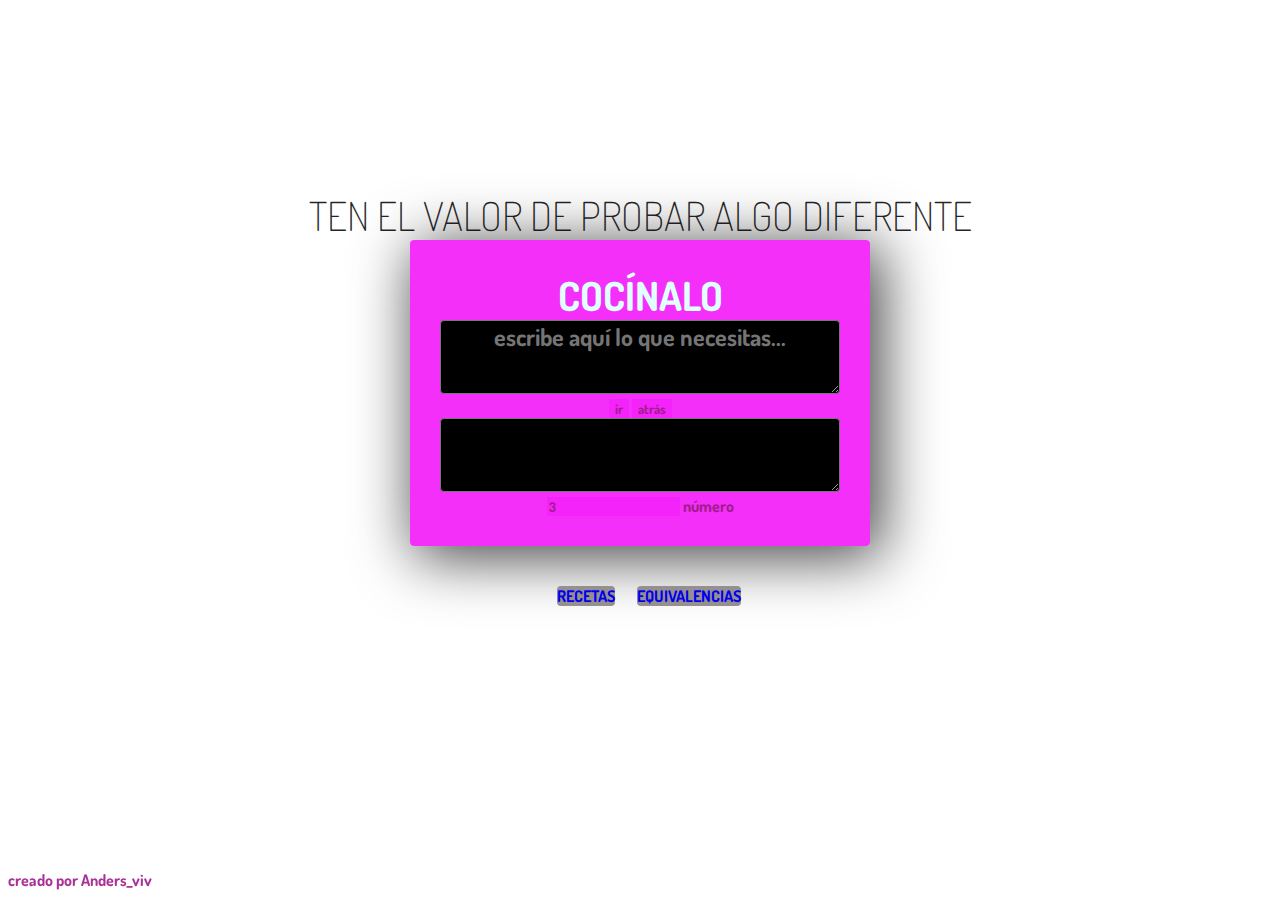
<file: index.html>
<!DOCTYPE html>
  <html>
  <head>
      <meta charset="UTF-8">
      <title>cipher proyect</title>

      <link rel="stylesheet" href="style.css">
  </head>
  <body>

    <h1>TEN EL VALOR DE PROBAR ALGO DIFERENTE</h1>
    <main>
 <h2>COCÍNALO</h2>
 <!--creamos el area que recibirá el mensaje a codificar-->
  <form id="cifrador" autocomplete="off" spellcheck="false"></form> <!--no mostrará el historial de cosas que descargamos en los inputs-->
  <textarea  name="decode" id="inputCipher"  placeholder="escribe aquí lo que necesitas..."></textarea>
  
  <!--creamos 2 botones, uno para cifrar y otro para descifrar-->
 <button type="submit"  id="cipherEncode">ir</button>
 <button type="submit"  id="cipherDecode">atrás</button>

 <!--creamos el área que entregará el mensaje ya cifrado y un input que solicitará el número de espacio en que queremos que cifre-->
 <div class="rango">
 <textarea name="encode" id="outputCipher" readonly></textarea>
  <input type="number" id="offsetCipher" value= "3">
  <label id="offsetLabel"><strong>número</strong></label>
 </div>
 </main><br><br>

 <!--creamos 2 links, uno para recetas y otro para equivalencias, se abrirán en otra pestaña-->
 <section>
<article class="caja1"> <a href="index2.html" target="_blank">RECETAS</a></article>
<article class="caja2"> <a href="index3.html" target="_blank">EQUIVALENCIAS</a></article>
</section>

<br><br><br><br>
<div class="footer">creado por Anders_viv</div><br>

<script type="module" src="index.js" ></script>


  </body>
</html>
</file>
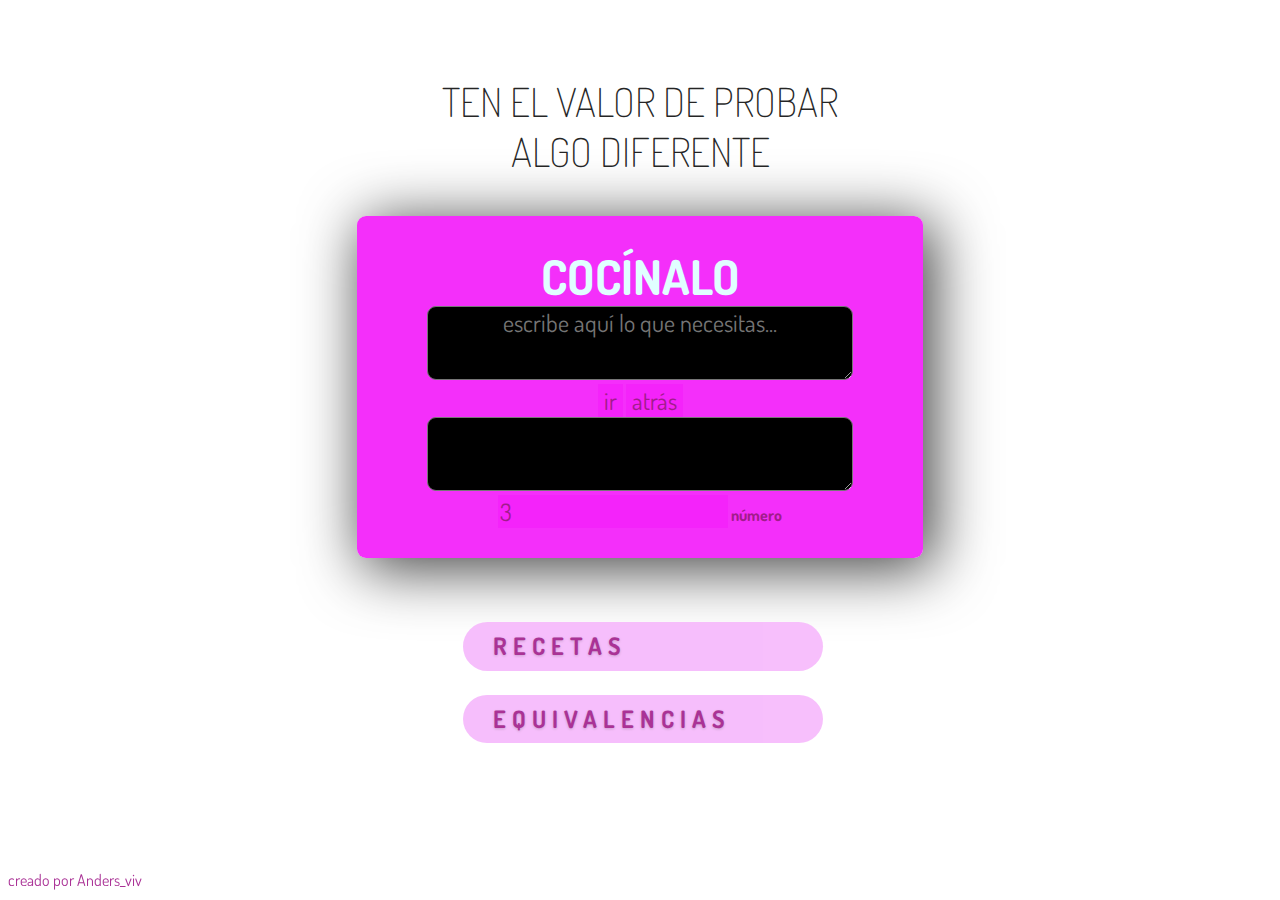
<file: src/index.html>
<!DOCTYPE html>
<html>

<head>
  
<meta name="viewport" content="width=device-width, initial-scale=1.0">
  <meta charset="UTF-8" />
  <title>cipher proyect</title>

  <link rel="stylesheet" href="style.css" />
</head>

<body>
  <h1>TEN EL VALOR DE PROBAR <br> ALGO DIFERENTE</h1>
  <br /><br />
  <main>
    <h2>COCÍNALO</h2>
    <!--creamos el area que recibirá el mensaje a codificar-->
    <form id="cifrador" autocomplete="off" spellcheck="false"></form>
    <!--no mostrará el historial de cosas que descargamos en los inputs-->
    <textarea name="decode" id="inputCipher" placeholder="escribe aquí lo que necesitas..."></textarea>
    <br>
    <!--creamos 2 botones, uno para cifrar y otro para descifrar-->
    <button type="submit" id="cipherEncode">ir</button>
    <button type="submit" id="cipherDecode">atrás</button>

    <!--creamos el área que entregará el mensaje ya cifrado y un input que solicitará el número de espacio en que queremos que cifre-->
    <div class="rango">
      <textarea name="encode" id="outputCipher" readonly></textarea>
      <input type="number" id="offsetCipher" value="3" />
      <label id="offsetLabel"><strong>número</strong></label>
    </div>
  </main>
  <br /><br />

  <!--creamos 2 links, uno para recetas y otro para equivalencias, se abrirán en otra pestaña-->
  <section>
    <div class="container-link">
   
      <a href="index2.html" target="_blank">  <button class="caja1"> RECETAS  </button></a>
    
 
    
      <a href="index3.html" target="_blank">  <button class="caja2">EQUIVALENCIAS </button> </a>
   
  </div>
  </section>

  <br /><br /><br /><br />
  <div class="footer">creado por Anders_viv</div>
  <br />

  <script type="module" src="index.js"></script>
</body>

</html>
</file>
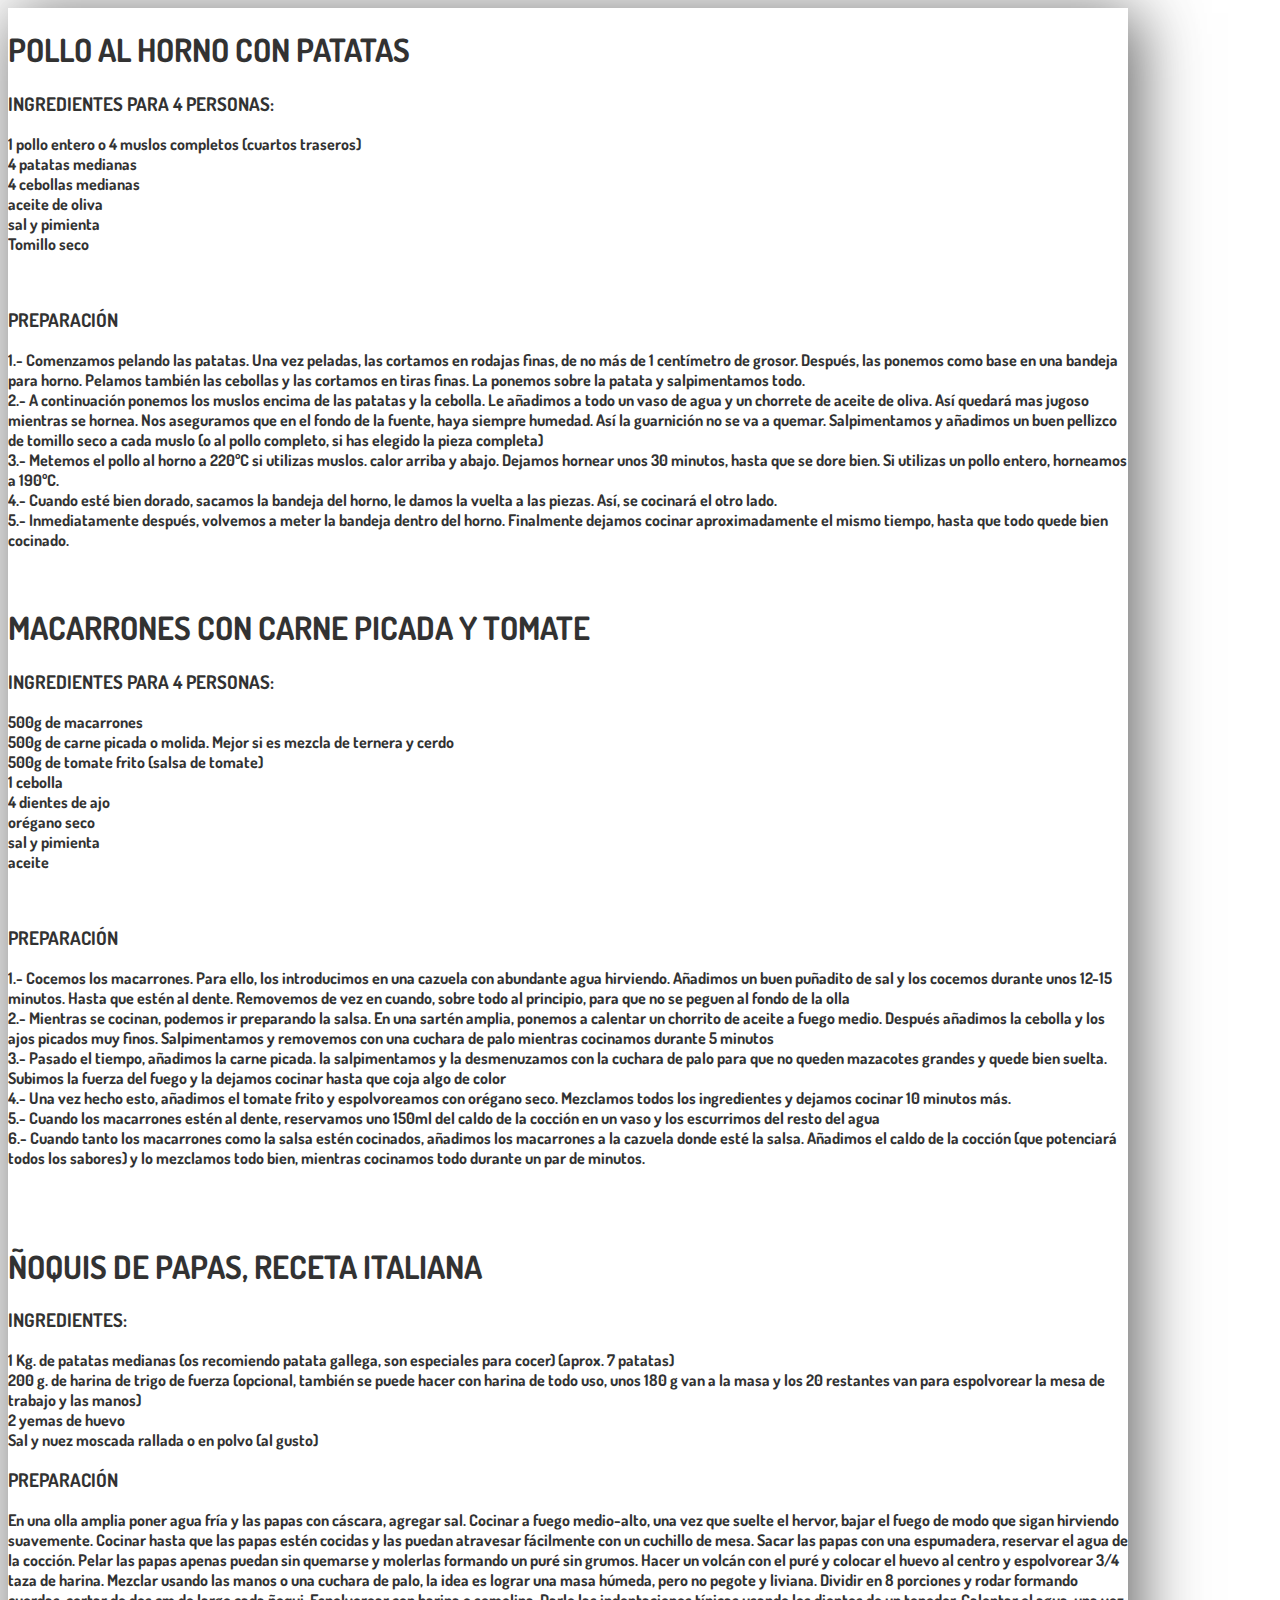
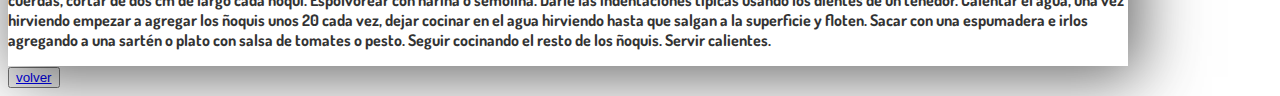
<file: index2.html>
<!DOCTYPE html>
<html lang="en">
<head>
    <meta charset="UTF-8">
    <meta http-equiv="X-UA-Compatible" content="IE=edge">
    <meta name="viewport" content="width=device-width, initial-scale=1.0">
    <title>RECETAS</title>
</head>
<body>

    <!--aunque no es la mejor práctica, modificaremos el estilo de este html desde aquí creando una etiqueta "style"-->
    <style>
        /*importaremos un tipo de letra, le agregaremos grosor y pondremos un fondo de imagen desde internet*/
         @import url('https://fonts.googleapis.com/css2?family=Dosis:wght@300&display=swap');
 body { 
           font-family:'Dosis', sans-serif; 
           font-weight: bold;
           background-image: url(https://image.freepik.com/vector-gratis/patron-cocina-abstracto_1042-277.jpg);
        }
        /*alteraremos el contenido de nuestro "main"*/
 main { 
    overflow: auto; /*recortar o no contenido*/
    width: 70rem; /*ancho*/
    position: relative;
    box-shadow: 8px 8px 60px 3px rgb(0 0 0/75%); /*esto sig que en el eje de X y de Y se vera igual, luego que tan borrosa sera (blur-radius y cuanto abarcará (spread radius) y el color*/
    background-color: #fff;
    opacity: 80%;
      }
         </style> 

         <main id= "recetas">
            <h1>POLLO AL HORNO CON PATATAS</h1>
            <h3>INGREDIENTES PARA 4 PERSONAS:</h3>
            <p>1 pollo entero o 4 muslos completos (cuartos traseros) <br>
             4 patatas medianas <br>
             4 cebollas medianas <br>
             aceite de oliva <br>
             sal y pimienta <br>
             Tomillo seco</p> <br>
             <h3>PREPARACIÓN</h3>
             <p>1.- Comenzamos pelando las patatas. Una vez peladas, las cortamos en rodajas finas, de no más de 1 centímetro de grosor. Después, las ponemos como base en una bandeja para horno. Pelamos también las cebollas y las cortamos en tiras finas. La ponemos sobre la patata y salpimentamos todo. <br>
                 2.- A continuación ponemos los muslos encima de las patatas y la cebolla. Le añadimos a todo un vaso de agua y un chorrete de aceite de oliva. Así quedará mas jugoso mientras se hornea. Nos aseguramos que en el fondo de la fuente, haya siempre humedad. Así la guarnición no se va a quemar. Salpimentamos y añadimos un buen pellizco de tomillo seco a cada muslo (o al pollo completo, si has elegido la pieza completa) <br>
                 3.- Metemos el pollo al horno a 220ºC si utilizas muslos. calor arriba y abajo. Dejamos hornear unos 30 minutos, hasta que se dore bien. Si utilizas un pollo entero, horneamos a 190ºC. <br>
                 4.- Cuando esté bien dorado, sacamos la bandeja del horno, le damos la vuelta a las piezas. Así, se cocinará el otro lado. <br>
                 5.- Inmediatamente después, volvemos a meter la bandeja dentro del horno. Finalmente dejamos cocinar aproximadamente el mismo tiempo, hasta que todo quede bien cocinado.</p><br>
         
          
            <h1>MACARRONES CON CARNE PICADA Y TOMATE</h1>
            <h3>INGREDIENTES PARA 4 PERSONAS:</h3>
            <p>500g de macarrones <br>
             500g de carne picada o molida. Mejor si es mezcla de ternera y cerdo <br>
             500g de tomate frito (salsa de tomate) <br>
             1 cebolla <br>
             4 dientes de ajo <br>
             orégano seco <br>
             sal y pimienta <br>
             aceite</p> <br>
            <h3>PREPARACIÓN</h3>
             <p>1.- Cocemos los macarrones. Para ello, los introducimos en una cazuela con abundante agua hirviendo. Añadimos un buen puñadito de sal y los cocemos durante unos 12-15 minutos. Hasta que estén al dente. Removemos de vez en cuando, sobre todo al principio, para que no se peguen al fondo de la olla <br>
                 2.- Mientras se cocinan, podemos ir preparando la salsa. En una sartén amplia, ponemos a calentar un chorrito de aceite a fuego medio. Después añadimos la cebolla y los ajos picados muy finos. Salpimentamos y removemos con una cuchara de palo mientras cocinamos durante 5 minutos <br>
                 3.- Pasado el tiempo, añadimos la carne picada. la salpimentamos y la desmenuzamos con la cuchara de palo para que no queden mazacotes grandes y quede bien suelta. Subimos la fuerza del fuego y la dejamos cocinar hasta que coja algo de color <br>
                 4.- Una vez hecho esto, añadimos el tomate frito y espolvoreamos con orégano seco. Mezclamos todos los ingredientes y dejamos cocinar 10 minutos más. <br>
                 5.- Cuando los macarrones estén al dente, reservamos uno 150ml del caldo de la cocción en un vaso y los escurrimos del resto del agua <br>
                 6.- Cuando tanto los macarrones como la salsa estén cocinados, añadimos los macarrones a la cazuela donde esté la salsa. Añadimos el caldo de la cocción (que potenciará todos los sabores) y lo mezclamos todo bien, mientras cocinamos todo durante un par de minutos. <br>
                 </p> <br><br>
           <h1>ÑOQUIS DE PAPAS, RECETA ITALIANA</h1>
           <h3>INGREDIENTES:</h3>
           1 Kg. de patatas medianas (os recomiendo patata gallega, son especiales para cocer) (aprox. 7 patatas) <br>
200 g. de harina de trigo de fuerza (opcional, también se puede hacer con harina de todo uso, unos 180 g van a la masa y los 20 restantes van para espolvorear la mesa de trabajo y las manos) <br>
2 yemas de huevo <br>
Sal y nuez moscada rallada o en polvo (al gusto) <br>
           <h3>PREPARACIÓN</h3>
<p>En una olla amplia poner agua fría y las papas con cáscara, agregar sal. Cocinar a fuego medio-alto, una vez que suelte el hervor, bajar el fuego de modo que sigan hirviendo suavemente. Cocinar hasta que las papas estén cocidas y las puedan atravesar fácilmente con un cuchillo de mesa. Sacar las papas con una espumadera, reservar el agua de la cocción.
    Pelar las papas apenas puedan sin quemarse y molerlas formando un puré sin grumos.
    Hacer un volcán con el puré y colocar el huevo al centro y espolvorear 3/4 taza de harina.
    Mezclar usando las manos o una cuchara de palo, la idea es lograr una masa húmeda, pero no pegote y liviana.
    Dividir en 8 porciones y rodar formando cuerdas, cortar de dos cm de largo cada ñoqui.
    Espolvorear con harina o semolina.
    Darle las indentaciones típicas usando los dientes de un tenedor.
    Calentar el agua, una vez hirviendo empezar a agregar los ñoquis unos 20 cada vez, dejar cocinar en el agua hirviendo hasta que salgan a la superficie y floten.
    Sacar con una espumadera e irlos agregando a una sartén o plato con salsa de tomates o pesto.
    Seguir cocinando el resto de los ñoquis.
    Servir calientes.</p>
             </main>

             <!--creamos un link que nos devuelva a la página principal (no se creará una nueva pestaña)-->
<button><a href="index.html">volver</a></button>

</body>
</html>
</file>
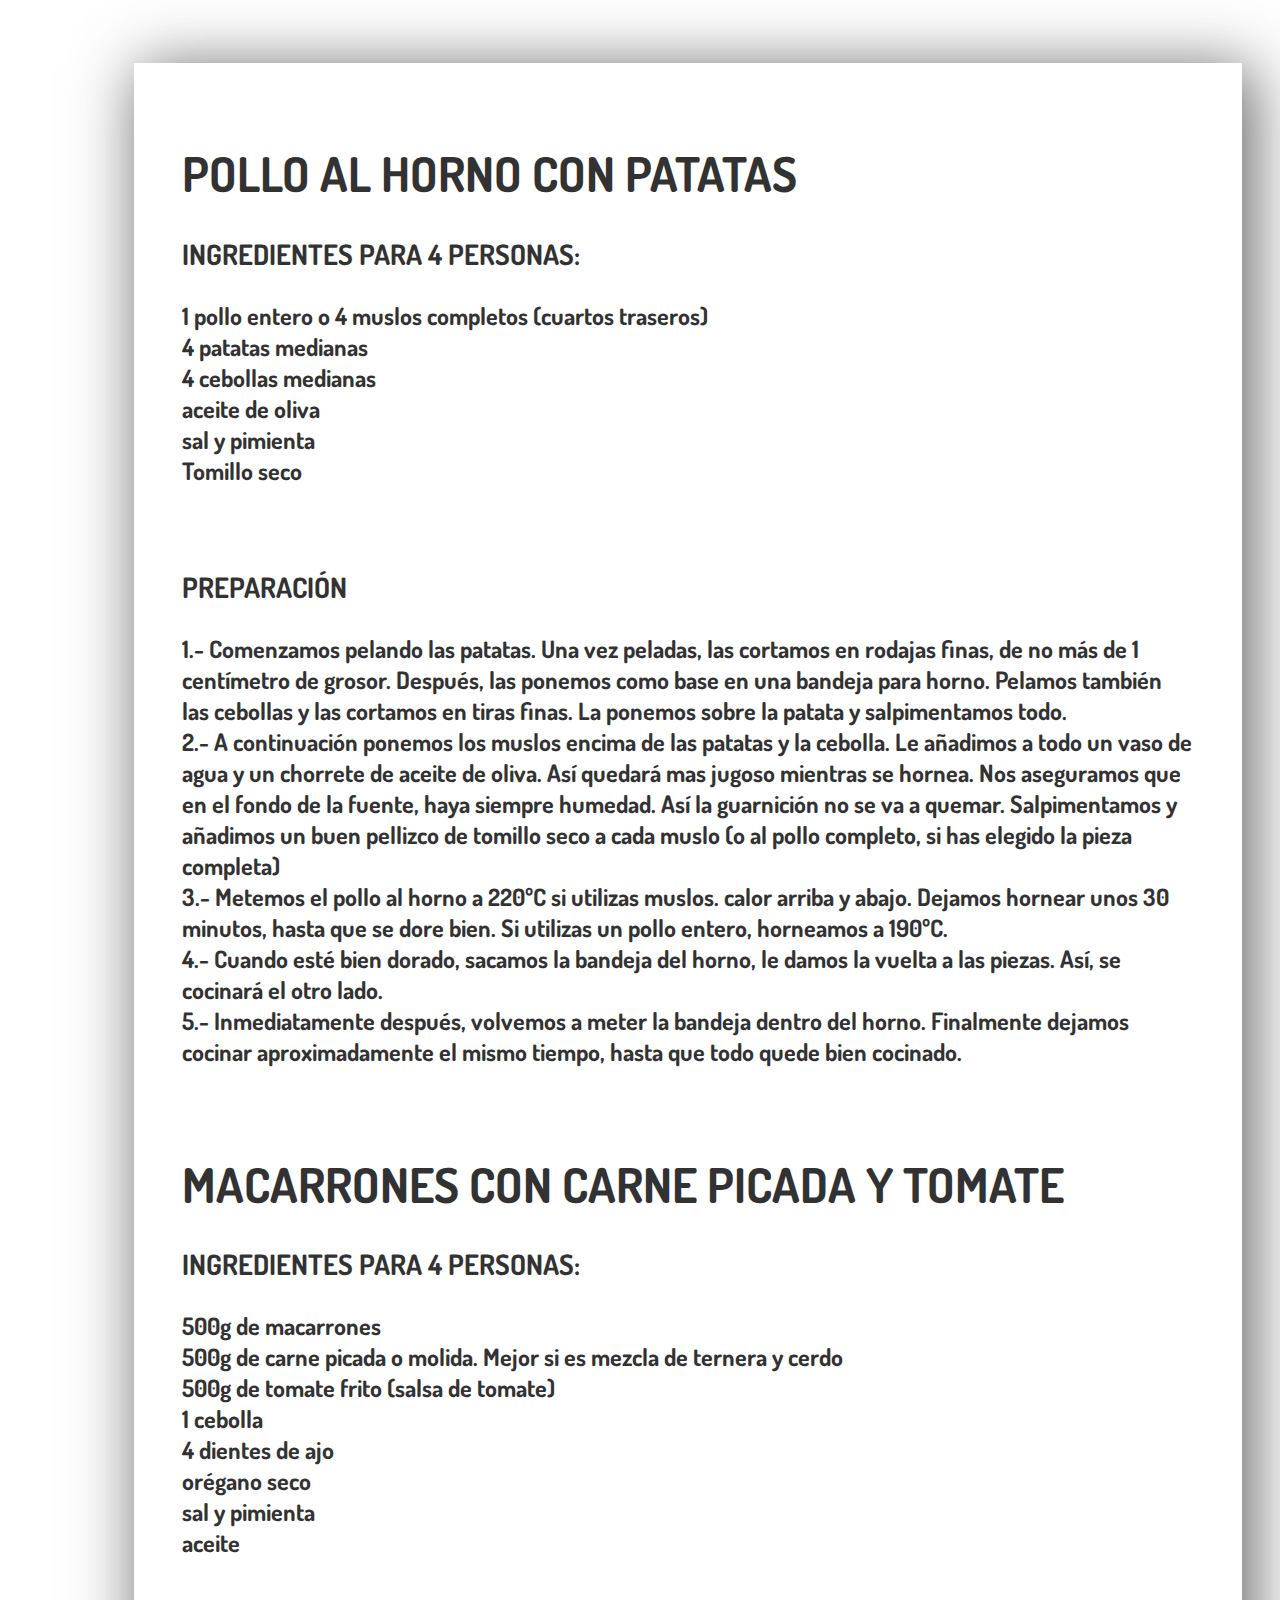
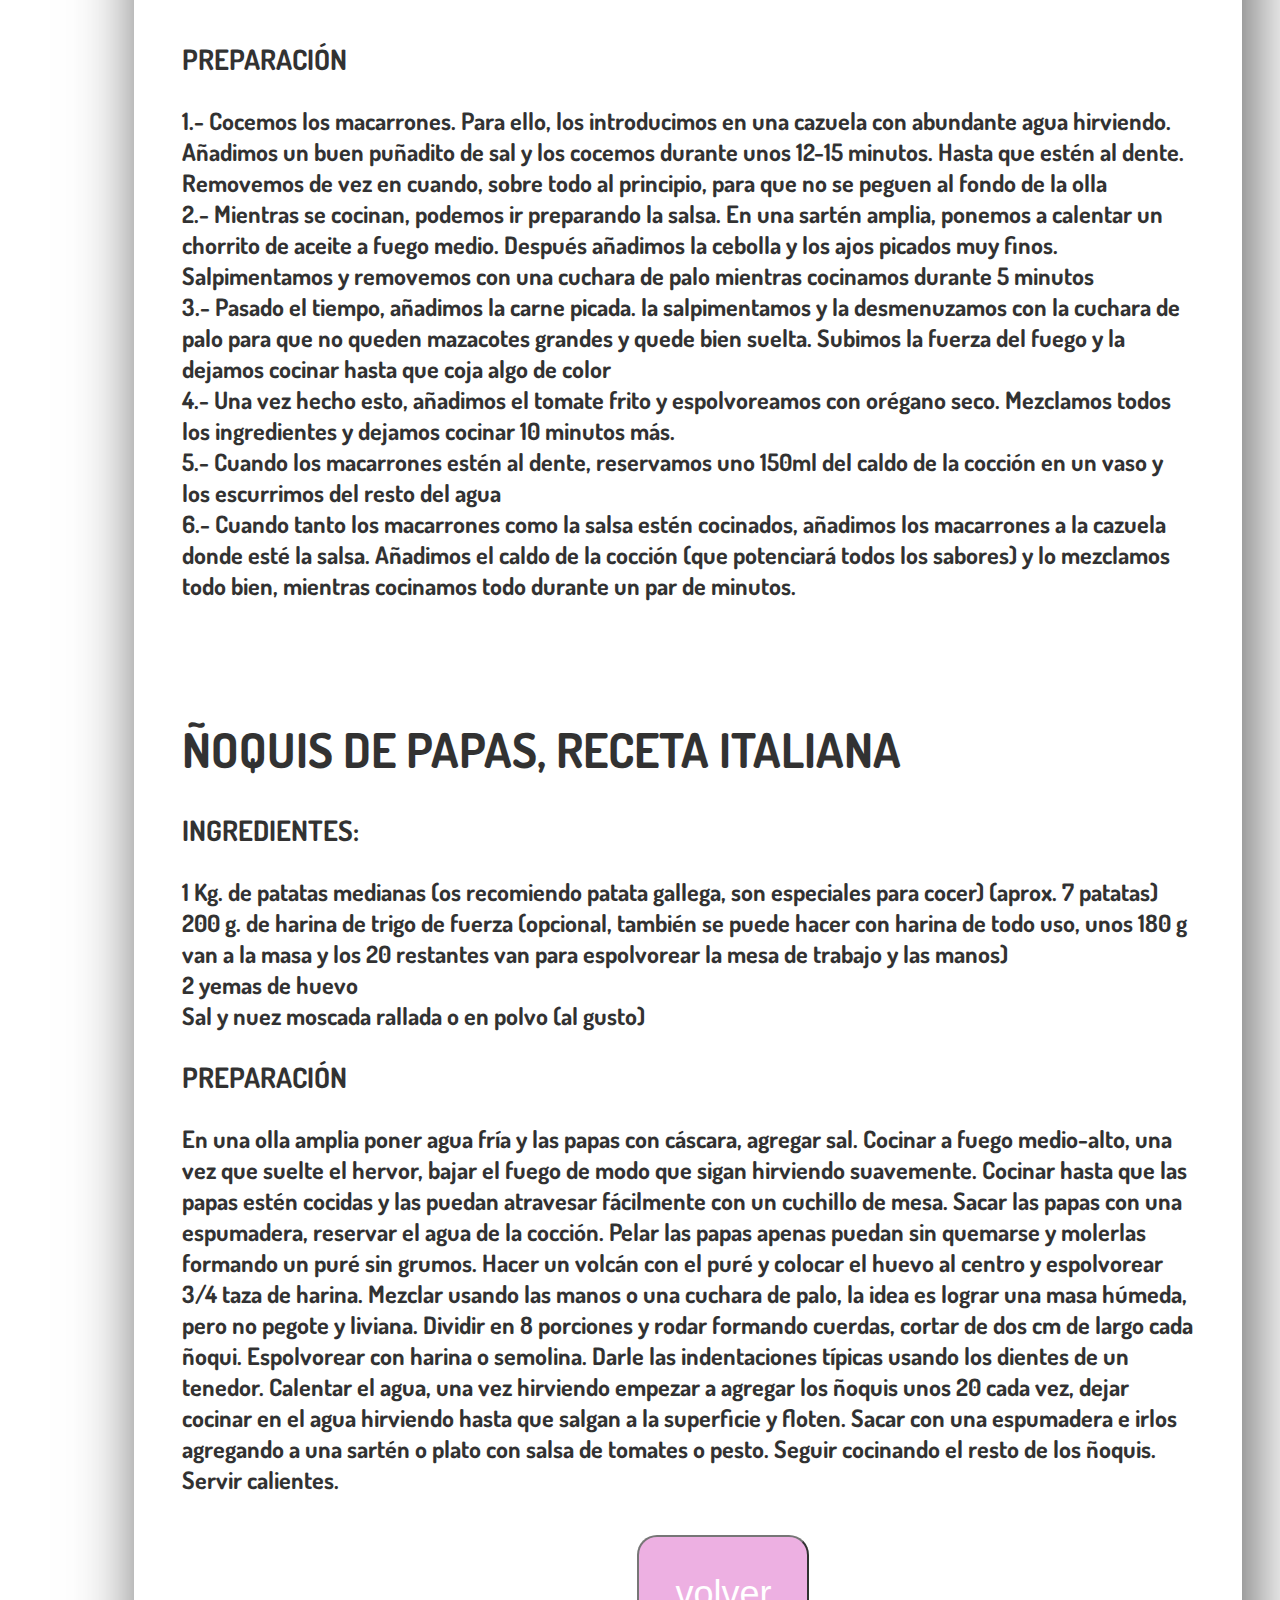
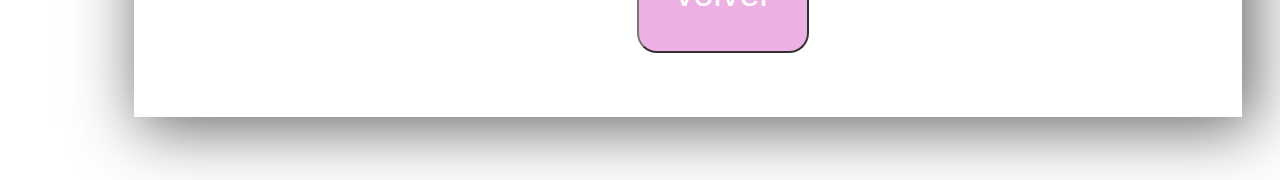
<file: src/index2.html>
<!DOCTYPE html>
<html lang="en">

<head>
    <meta charset="UTF-8">
    <meta http-equiv="X-UA-Compatible" content="IE=edge">
    <meta name="viewport" content="width=device-width, initial-scale=1.0">
    <title>RECETAS</title>
    <link rel="stylesheet" href="receta.css" />
</head>

<body>

    <main id="recetas">
        <div class="recetas">
            <h1>POLLO AL HORNO CON PATATAS</h1>
            <h3>INGREDIENTES PARA 4 PERSONAS:</h3>
            <p>1 pollo entero o 4 muslos completos (cuartos traseros) <br>
                4 patatas medianas <br>
                4 cebollas medianas <br>
                aceite de oliva <br>
                sal y pimienta <br>
                Tomillo seco</p> <br>
            <h3>PREPARACIÓN</h3>
            <p>1.- Comenzamos pelando las patatas. Una vez peladas, las cortamos en rodajas finas, de no más de 1
                centímetro de grosor. Después, las ponemos como base en una bandeja para horno. Pelamos también las
                cebollas y las cortamos en tiras finas. La ponemos sobre la patata y salpimentamos todo. <br>
                2.- A continuación ponemos los muslos encima de las patatas y la cebolla. Le añadimos a todo un vaso de
                agua y un chorrete de aceite de oliva. Así quedará mas jugoso mientras se hornea. Nos aseguramos que en
                el fondo de la fuente, haya siempre humedad. Así la guarnición no se va a quemar. Salpimentamos y
                añadimos un buen pellizco de tomillo seco a cada muslo (o al pollo completo, si has elegido la pieza
                completa) <br>
                3.- Metemos el pollo al horno a 220ºC si utilizas muslos. calor arriba y abajo. Dejamos hornear unos 30
                minutos, hasta que se dore bien. Si utilizas un pollo entero, horneamos a 190ºC. <br>
                4.- Cuando esté bien dorado, sacamos la bandeja del horno, le damos la vuelta a las piezas. Así, se
                cocinará el otro lado. <br>
                5.- Inmediatamente después, volvemos a meter la bandeja dentro del horno. Finalmente dejamos cocinar
                aproximadamente el mismo tiempo, hasta que todo quede bien cocinado.</p><br>


            <h1>MACARRONES CON CARNE PICADA Y TOMATE</h1>
            <h3>INGREDIENTES PARA 4 PERSONAS:</h3>
            <p>500g de macarrones <br>
                500g de carne picada o molida. Mejor si es mezcla de ternera y cerdo <br>
                500g de tomate frito (salsa de tomate) <br>
                1 cebolla <br>
                4 dientes de ajo <br>
                orégano seco <br>
                sal y pimienta <br>
                aceite</p> <br>
            <h3>PREPARACIÓN</h3>
            <p>1.- Cocemos los macarrones. Para ello, los introducimos en una cazuela con abundante agua hirviendo.
                Añadimos un buen puñadito de sal y los cocemos durante unos 12-15 minutos. Hasta que estén al dente.
                Removemos de vez en cuando, sobre todo al principio, para que no se peguen al fondo de la olla <br>
                2.- Mientras se cocinan, podemos ir preparando la salsa. En una sartén amplia, ponemos a calentar un
                chorrito de aceite a fuego medio. Después añadimos la cebolla y los ajos picados muy finos.
                Salpimentamos y removemos con una cuchara de palo mientras cocinamos durante 5 minutos <br>
                3.- Pasado el tiempo, añadimos la carne picada. la salpimentamos y la desmenuzamos con la cuchara de
                palo para que no queden mazacotes grandes y quede bien suelta. Subimos la fuerza del fuego y la dejamos
                cocinar hasta que coja algo de color <br>
                4.- Una vez hecho esto, añadimos el tomate frito y espolvoreamos con orégano seco. Mezclamos todos los
                ingredientes y dejamos cocinar 10 minutos más. <br>
                5.- Cuando los macarrones estén al dente, reservamos uno 150ml del caldo de la cocción en un vaso y los
                escurrimos del resto del agua <br>
                6.- Cuando tanto los macarrones como la salsa estén cocinados, añadimos los macarrones a la cazuela
                donde esté la salsa. Añadimos el caldo de la cocción (que potenciará todos los sabores) y lo mezclamos
                todo bien, mientras cocinamos todo durante un par de minutos. <br>
            </p> <br><br>
            <h1>ÑOQUIS DE PAPAS, RECETA ITALIANA</h1>
            <h3>INGREDIENTES:</h3>
            1 Kg. de patatas medianas (os recomiendo patata gallega, son especiales para cocer) (aprox. 7 patatas) <br>
            200 g. de harina de trigo de fuerza (opcional, también se puede hacer con harina de todo uso, unos 180 g van
            a la masa y los 20 restantes van para espolvorear la mesa de trabajo y las manos) <br>
            2 yemas de huevo <br>
            Sal y nuez moscada rallada o en polvo (al gusto) <br>
            <h3>PREPARACIÓN</h3>
            <p>En una olla amplia poner agua fría y las papas con cáscara, agregar sal. Cocinar a fuego medio-alto, una
                vez que suelte el hervor, bajar el fuego de modo que sigan hirviendo suavemente. Cocinar hasta que las
                papas estén cocidas y las puedan atravesar fácilmente con un cuchillo de mesa. Sacar las papas con una
                espumadera, reservar el agua de la cocción.
                Pelar las papas apenas puedan sin quemarse y molerlas formando un puré sin grumos.
                Hacer un volcán con el puré y colocar el huevo al centro y espolvorear 3/4 taza de harina.
                Mezclar usando las manos o una cuchara de palo, la idea es lograr una masa húmeda, pero no pegote y
                liviana.
                Dividir en 8 porciones y rodar formando cuerdas, cortar de dos cm de largo cada ñoqui.
                Espolvorear con harina o semolina.
                Darle las indentaciones típicas usando los dientes de un tenedor.
                Calentar el agua, una vez hirviendo empezar a agregar los ñoquis unos 20 cada vez, dejar cocinar en el
                agua hirviendo hasta que salgan a la superficie y floten.
                Sacar con una espumadera e irlos agregando a una sartén o plato con salsa de tomates o pesto.
                Seguir cocinando el resto de los ñoquis.
                Servir calientes.</p>

        </div>
        <!--creamos un link que nos devuelva a la página principal (no se creará una nueva pestaña)-->
        <a href="index.html"> <button class="back"> volver </button> </a>
    </main>



</body>

</html>
</file>
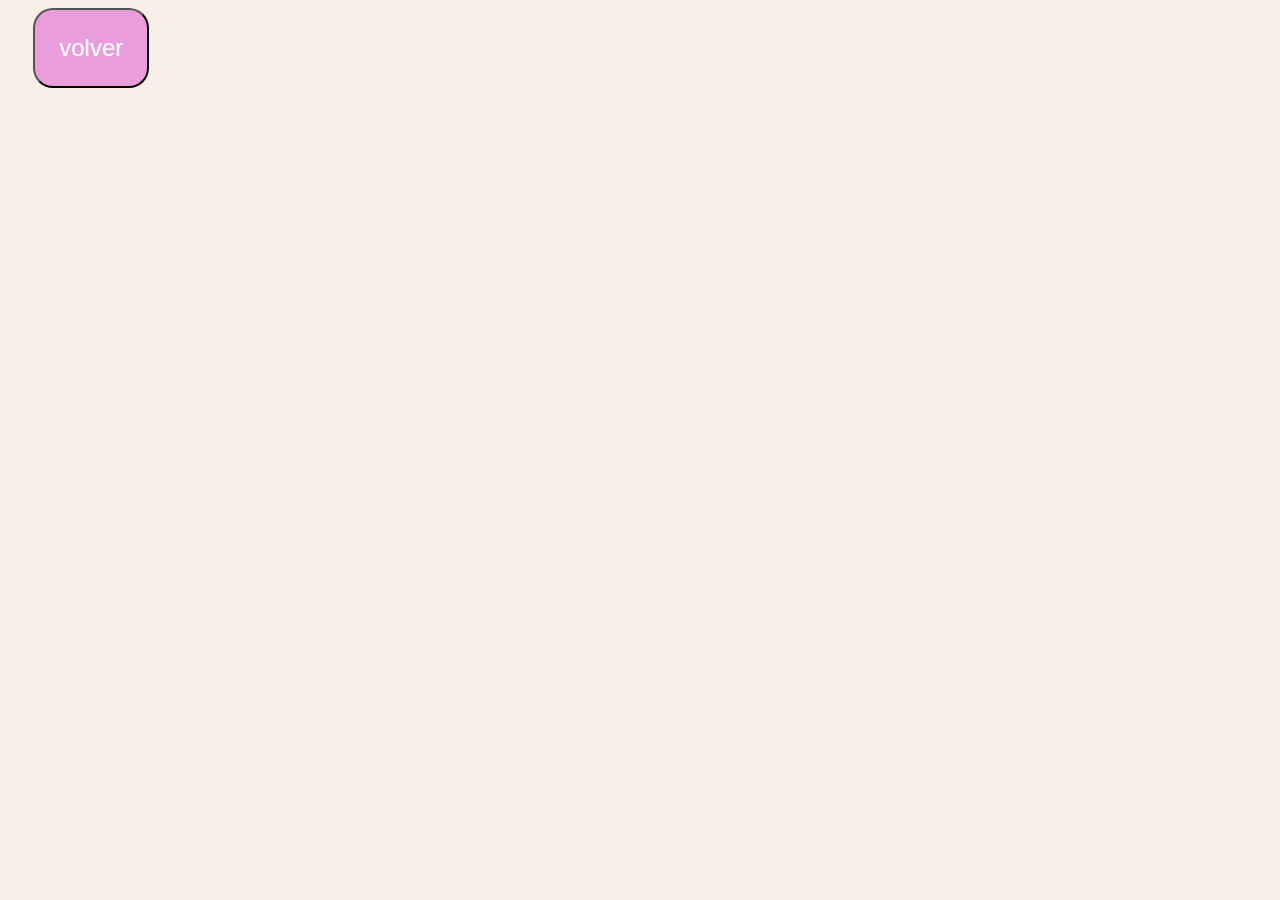
<file: src/index3.html>
<!DOCTYPE html>
<html lang="en">
<head>
    <meta charset="UTF-8">
    <meta http-equiv="X-UA-Compatible" content="IE=edge">
    <meta name="viewport" content="width=device-width, initial-scale=1.0">
    <title>EQUIVALENCIAS</title>
    <link rel="stylesheet" href="equivalencias.css" />
</head>
<body>
   

<a href="index.html"> <button class="back">volver</button></a> 

</body>
</html>
</file>
<file: style.css>
@import url('https://fonts.googleapis.com/css2?family=Dosis:wght@300&display=swap');
:root{ /*así podemos crear variables en css y asi usamos estas variables varias veces en el archivo*/
    --color-terminal:#292b36;
    --borde-redondo: 4px;
}

* { /*con asterísco daremos estilo a TODO el proyecto*/
    font-family: 'Dosis', sans-serif; 
    font-weight: bold;
}
body{
    justify-content: center;
    position:relative;
    background-image: url(https://image.freepik.com/vector-gratis/patron-cocina-abstracto_1042-277.jpg);
    color: rgb(161, 28, 139);
}
input, button {
    border: none;
    outline: none;
    background-color: rgba(243, 35, 250, 0.945);
    color:rgb(161, 28, 139);
}
main {
    width: 400px; /*ancho*/
    position: relative;
    margin-left: auto;
    margin-right: auto; /*centramos*/
    padding: 30px; /*relleno por todos lados*/
    text-align: center;
    box-shadow: 8px 8px 60px 3px rgb(0 0 0/75%); /*esto sig que en el eje de X y de Y se vera igual, luego que tan borrosa sera (blur-radius y cuanto abarcará (spread radius) y el color*/
    background-color: rgba(243, 35, 250, 0.945);
    border-radius: var(--borde-redondo);
    
}
/*agregaremos un fondo de color con cierta opacidad para que la letra resalte sin que se pierda el dibujo*/
h1 {
    margin:0;
    border-radius: var(--borde-redondo);
    background-color: #fff;
    opacity: 85%;
    text-align: center;
    margin-top: 15%;
    color:black;
    font-size: 250%;
    font-weight: 200; /*grosor*/
}
/*daremos forma al nombre de la app ubicado dentro de "main"*/
h2{
    margin:0;
    text-align: center;
    color: lightcyan;
    font-size: 250%;
    font-weight: 6000; 
}
/*daremos formato a ambos input del main... el que ingresa la info y el que la regresa*/
#inputCipher, #outputCipher {
width: -webkit-fill-available;
border-radius: var(--borde-redondo);
text-align: center;
font-size: 150%;
background-color:black;
padding: 0 10px 10px;
}
/*daremos colores diferentes a los input por ello los trataremos por separado*/
#inputCipher {
 color:white;   
}
#outputCipher{
color:green;    
}
.footer {
background-color: #fff;
opacity: 90%;
bottom: 10px; /*espacio que tendrá tomado desde abajo*/
position: fixed; /*no se perderá al hacer scroll*/
text-align: center;
border-radius: var(--borde-redondo);
}
/*daremos forma a la sección que agrupa los link*/
section { 
color:#000;
position: relative;
align-items: stretch;
text-align: center;
justify-content:space-around;
}
.caja1, .caja2 {
    background:rgb(150, 143, 143) ;
    text-align: center;
    position: absolute;
    border-radius: var(--borde-redondo);
}
a:link{
    text-decoration: none;
}
.caja1{
    right: 52%;
}
.caja2{
    right: 42%;
}
</file>
<file: src/style.css>
@import url("https://fonts.googleapis.com/css2?family=Dosis:wght@300&display=swap");
:root {
  /*variables que usaremos varias veces*/
  --color-terminal: #292b36;
  --borde-redondo: 9px;
}
* {
  font-family: "Dosis", sans-serif;
}
body {
  justify-content: center;
  position: relative;
  background-image: url(https://image.freepik.com/vector-gratis/patron-cocina-abstracto_1042-277.jpg);
  color: rgb(161, 28, 139);
}
input,
button {
  border: none;
  outline: none;
  background-color: rgba(243, 35, 250, 0.945);
  color: rgb(161, 28, 139);
  font-size: 1.5em;
}
main {
  width: 40%; /*ancho*/
  position: relative;
  margin-left: auto;
  margin-right: auto; /*centramos*/
  padding: 30px; /*relleno por todos lados*/
  text-align: center;
  box-shadow: 8px 8px 60px 3px rgb(0 0 0/75%); /*esto sig que en el eje de X y de Y se vera igual, luego que tan borrosa sera (blur-radius y cuanto abarcará (spread radius) y el color*/
  background-color: rgba(243, 35, 250, 0.945);
  border-radius: var(--borde-redondo);
}
/*agregaremos un fondo de color con cierta opacidad para que la letra resalte sin que se pierda el dibujo*/
h1 {
  margin: 0;
  border-radius: var(--borde-redondo);
  background-color: #fff;
  opacity: 85%;
  text-align: center;
  margin-top: 6%;
  color: black;
  font-size: 250%;
  font-weight: 200; /*grosor*/
}
/*daremos forma al nombre de la app ubicado dentro de "main"*/
h2 {
  margin: 0;
  text-align: center;
  color: lightcyan;
  font-size: 3em;
}
/*daremos formato a ambos input del main... el que ingresa la info y el que la regresa*/
#inputCipher,
#outputCipher {
  border-radius: var(--borde-redondo);
  text-align: center;
  font-size: 150%;
  background-color: black;
  padding: 0 10px 10px;
  width: 80%;
}
/*daremos colores diferentes a los input por ello los trataremos por separado*/
#inputCipher {
  color: white;
}
#outputCipher {
  color: green;
}
.footer {
  background-color: #fff;
  opacity: 90%;
  bottom: 10px; /*espacio que tendrá tomado desde abajo*/
  position: fixed; /*no se perderá al hacer scroll*/
  text-align: center;
  border-radius: var(--borde-redondo);
}
/*daremos forma a la sección que agrupa los link*/
.constainer-link {
  display: flex;
  justify-content: center;
  align-items: center;
  flex-direction: row;
  width: 30%;
}

.caja1,
.caja2 {
  background-color: rgb(246, 184, 252);
  display: flex;
  opacity: 90%;
  border-radius: 70px;
  text-shadow: 0 1px 3px rgb(0 0 0 / 20%);
  cursor: pointer;
  padding: 10px 0 10px 30px;
  width: 15em;
  font-weight: bold;
  letter-spacing: 6px;
  line-height: 1.2;
  font-size: 1.5rem;
  border: none;
  margin-top: 1em;
  margin-left: 36%;

}
a:link {
  font-size: 100%;
  text-decoration: none;
 
}
@media only screen and (min-width: 426px) and (max-width: 780px) {
  main {
    width: 50%; /*ancho*/
  }
  h1 {
    font-size: 2em;
  }
  h2 {
  }
  section {
    display: flex;
    flex-direction: column;
    justify-content: center;
    left: 50%;
  }
  .caja1,
  .caja2 {
    margin-top: 1em;
    margin-left: 10em;
    width: 13em;
    align-content: center;
    margin-left: 17%;
  }
}
@media only screen and (max-width: 425px) {
  h1 {
    font-size: 150%;
  
  }
  h2{
    font-size: 160%;
    margin-bottom: 3px;
  }
  #inputCipher,
#outputCipher {
 
  font-size: 80%;
  background-color: black;
  padding: 0 10px 10px;
  width: 80%;
}
#offsetCipher{
  width: 10%;
}
  main {
    width: 50%;
  }
  .caja1,
  .caja2 {
    width: 60%;
    font-weight: bold;
    letter-spacing: 2px;
    line-height: 1.2;
    font-size: 1rem;
    margin-top: 0.3em;
    margin-left: 17%;
  }
}
</file>
<file: src/receta.css>
/*importaremos un tipo de letra, le agregaremos grosor y pondremos un fondo de imagen desde internet*/
@import url("https://fonts.googleapis.com/css2?family=Dosis:wght@300&display=swap");
body {
  font-family: "Dosis", sans-serif;
  font-weight: bold;
  background-image: url(https://image.freepik.com/vector-gratis/patron-cocina-abstracto_1042-277.jpg);
}

main {
  position: relative;
  justify-content: center;
  overflow: auto; /*recortar o no contenido*/
  width: 80%; /*ancho*/
  box-shadow: 8px 8px 60px 3px rgb(0 0 0/75%); /*esto sig que en el eje de X y de Y se vera igual, luego que tan borrosa sera (blur-radius y cuanto abarcará (spread radius) y el color*/
  background-color: #fff;
  opacity: 80%;
  margin: 5% 10%;
  padding: 2em;
}
h1,
h3 {
  border: 1px;
}
.back {
  margin: 1rem;
  border-radius: 20px;
  position: relative;
  padding: 1em;
  font-size: 150%;
  margin-left: 45%;
  background-color: rgb(233, 157, 220);
  color: #ffffff;
}
a:link {
  text-decoration: none;
}
@media only screen and (min-width: 1025px) {
}
main {
  font-size: 150%;
}

@media only screen and (min-width: 426px) and (max-width: 780px) {
  main {
    font-size: 150%;
    width: 68%;
  }
  .back {
    margin-left: 25%;
  }
}

@media only screen and (max-width: 425px) {
  main {
    width: 60%;
    font-size: 120%;
  }
  .back {
    margin-left: 11%;
  }
}
</file>
<file: src/equivalencias.css>
body {
  background-image: url(https://millaromas.files.wordpress.com/2020/04/equivalencias-1.jpg);
  background-repeat: no-repeat;
  background-position-x: center;
  background-color: rgba(236, 218, 203, 0.459);
}
.back {
  border-radius: 20px;
  position: relative;
  padding: 1em;
  font-size: 150%;
  margin-left: 45%;
  background-color: rgb(233, 157, 220);
  color: #ffffff;
  margin-left: 2%;
}
a:link {
  text-decoration: none;
}
@media only screen and (max-width: 425px) {

body{  
  background-size: 90%;
}
.back {
padding: .5em;
}
}
</file>
